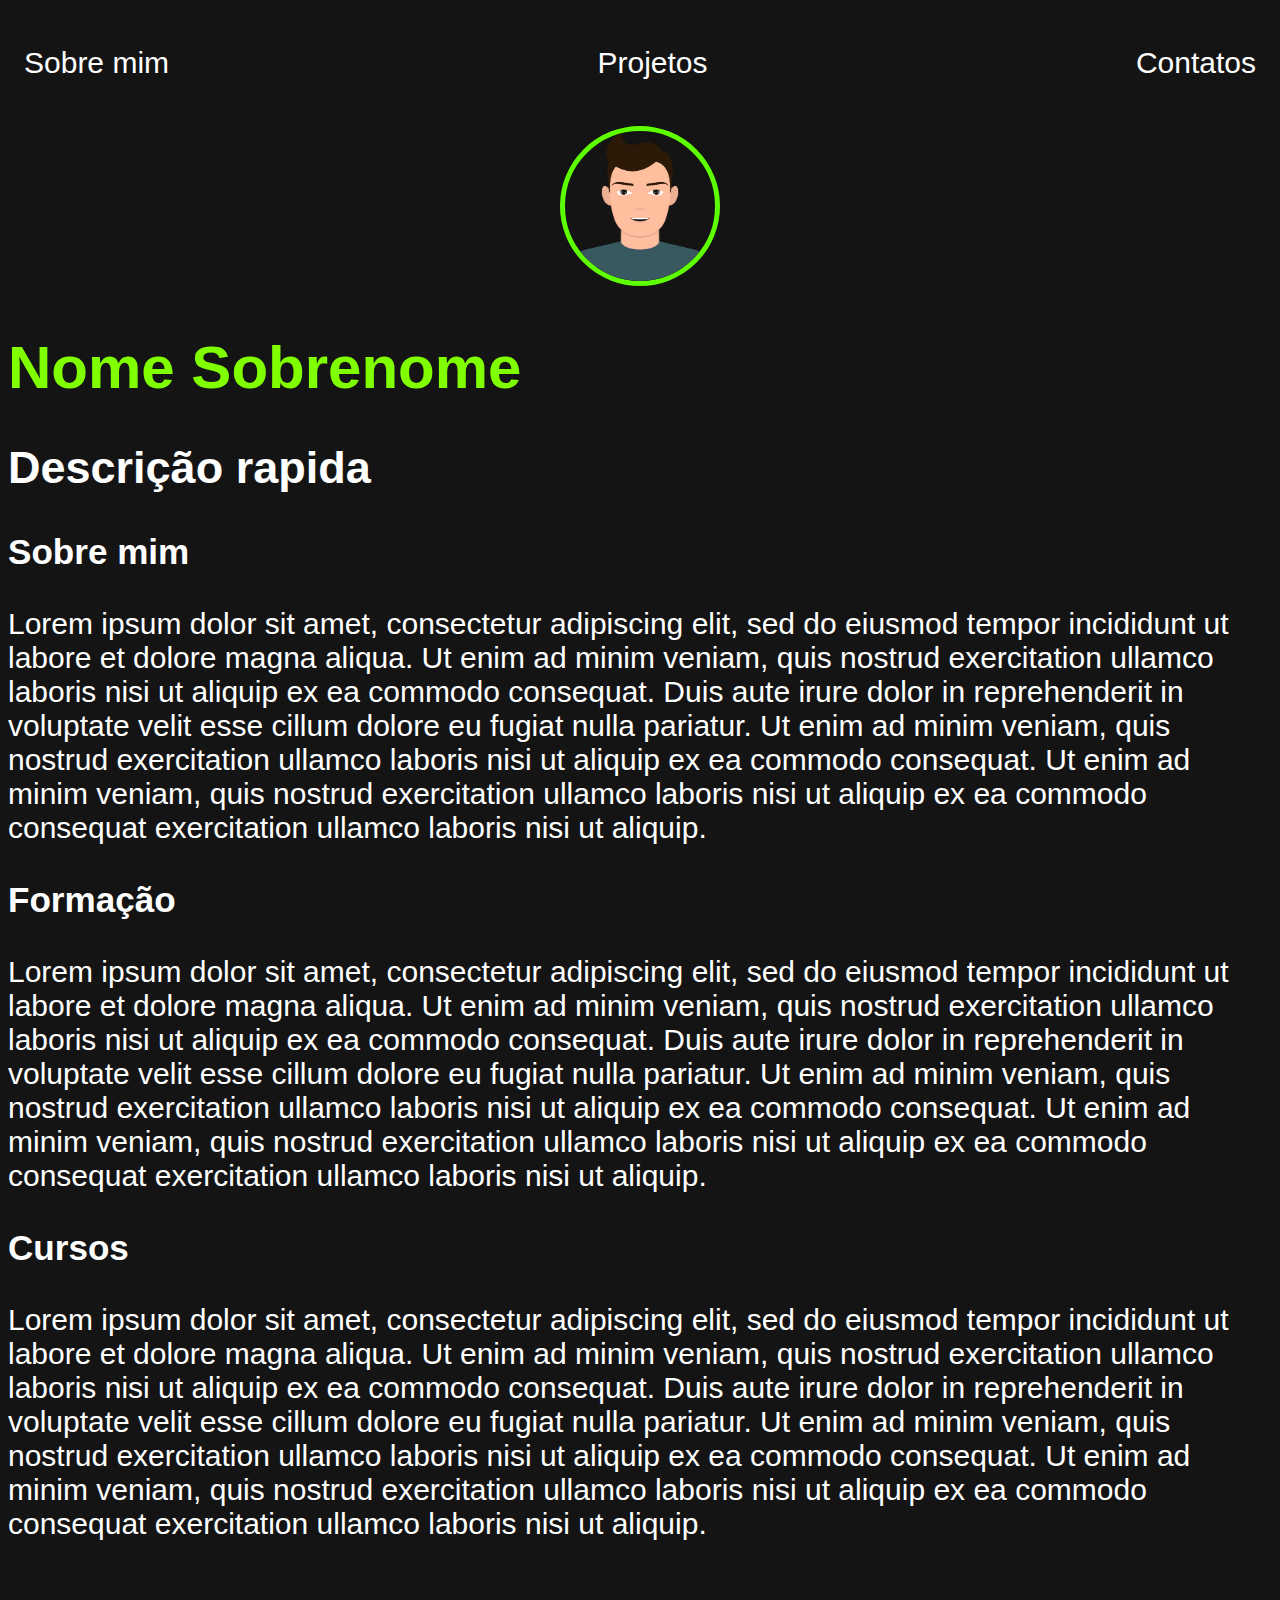
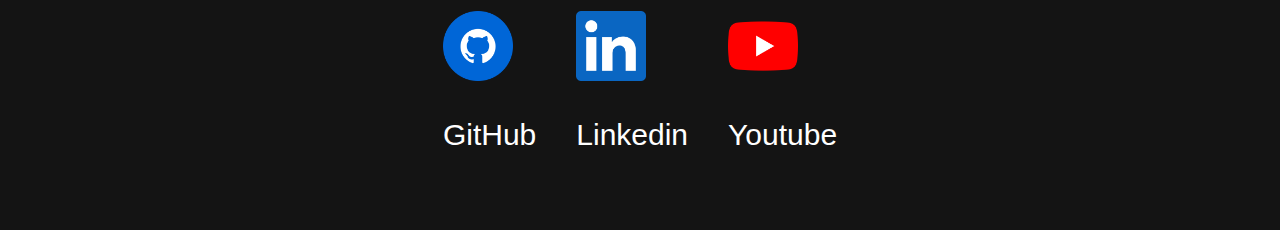
<file: index.html>
<!DOCTYPE html>
<html lang="PT-BR">
<head>
    <meta charset="UTF-8">
    <meta name="viewport" content="width=device-width, initial-scale=1.0">
    <title>Document</title>
    <link rel="stylesheet" href="style.css">
</head>
<body>
    <nav>
        <ul> 
            <li>
                <a href="corpo.html">Sobre mim</a>
            </li>
            <li>
                <a href="projeto.html">Projetos</a>
            </li>
            <li>
                <a href="contato.html">Contatos</a>
            </li>
        </ul>
    </nav>

    <header>
        <div class="center">
            <img src="./imagem/foto.png" alt=""> 
        </div>
        <h1 class="teste">Nome Sobrenome</h1>
        <h2>Descrição rapida</h2>
        
    </header>

    <main>
        <section>
            <h3>Sobre mim</h3>
            <p>
                Lorem ipsum dolor sit amet, consectetur adipiscing
                    elit, sed do eiusmod tempor incididunt ut labore
                    et dolore magna aliqua. Ut enim ad minim veniam, quis
                    nostrud exercitation ullamco laboris nisi ut aliquip
                    ex ea commodo consequat. Duis aute irure dolor in
                    reprehenderit in voluptate velit esse cillum dolore
                    eu fugiat nulla pariatur.
                    Ut enim ad minim veniam, quis
                    nostrud exercitation ullamco laboris nisi ut aliquip
                    ex ea commodo consequat.
                    Ut enim ad minim veniam, quis
                    nostrud exercitation ullamco laboris nisi ut aliquip
                    ex ea commodo consequat exercitation ullamco laboris nisi ut aliquip.
            </p>
        </section>
        <section></section>
            <h3>Formação</h3>
            <p>
                Lorem ipsum dolor sit amet, consectetur adipiscing
                    elit, sed do eiusmod tempor incididunt ut labore
                    et dolore magna aliqua. Ut enim ad minim veniam, quis
                    nostrud exercitation ullamco laboris nisi ut aliquip
                    ex ea commodo consequat. Duis aute irure dolor in
                    reprehenderit in voluptate velit esse cillum dolore
                    eu fugiat nulla pariatur.
                    Ut enim ad minim veniam, quis
                    nostrud exercitation ullamco laboris nisi ut aliquip
                    ex ea commodo consequat.
                    Ut enim ad minim veniam, quis
                    nostrud exercitation ullamco laboris nisi ut aliquip
                    ex ea commodo consequat exercitation ullamco laboris nisi ut aliquip.
            </p>
        </section>
        <section>
            <h3>Cursos</h3>
            <p>
                Lorem ipsum dolor sit amet, consectetur adipiscing
                    elit, sed do eiusmod tempor incididunt ut labore
                    et dolore magna aliqua. Ut enim ad minim veniam, quis
                    nostrud exercitation ullamco laboris nisi ut aliquip
                    ex ea commodo consequat. Duis aute irure dolor in
                    reprehenderit in voluptate velit esse cillum dolore
                    eu fugiat nulla pariatur.
                    Ut enim ad minim veniam, quis
                    nostrud exercitation ullamco laboris nisi ut aliquip
                    ex ea commodo consequat.
                    Ut enim ad minim veniam, quis
                    nostrud exercitation ullamco laboris nisi ut aliquip
                    ex ea commodo consequat exercitation ullamco laboris nisi ut aliquip.
            </p>
        </section>
    </main>

    <footer>
        <a href="https://github.com" target="_blank" rel="noopener noreferrer">
            <img src="./imagem/github.png" alt="GitHub Logo">
            <p>GitHub</p>
        </a>
        <a href="https://www.linkedin.com/feed/" target="_blank" rel="noopener noreferrer">
            <img src="./imagem/linkedin.png" alt="Linkedin Logo">
            <p>Linkedin</p>
        </a>
        <a href="https://www.youtube.com" target="_blank" rel="noopener noreferrer">
            <img src="./imagem/YT.png" alt="YOUTUBE">
            <p>Youtube</p>
        </a>
    </footer>
    



</body>
</html>
</file>
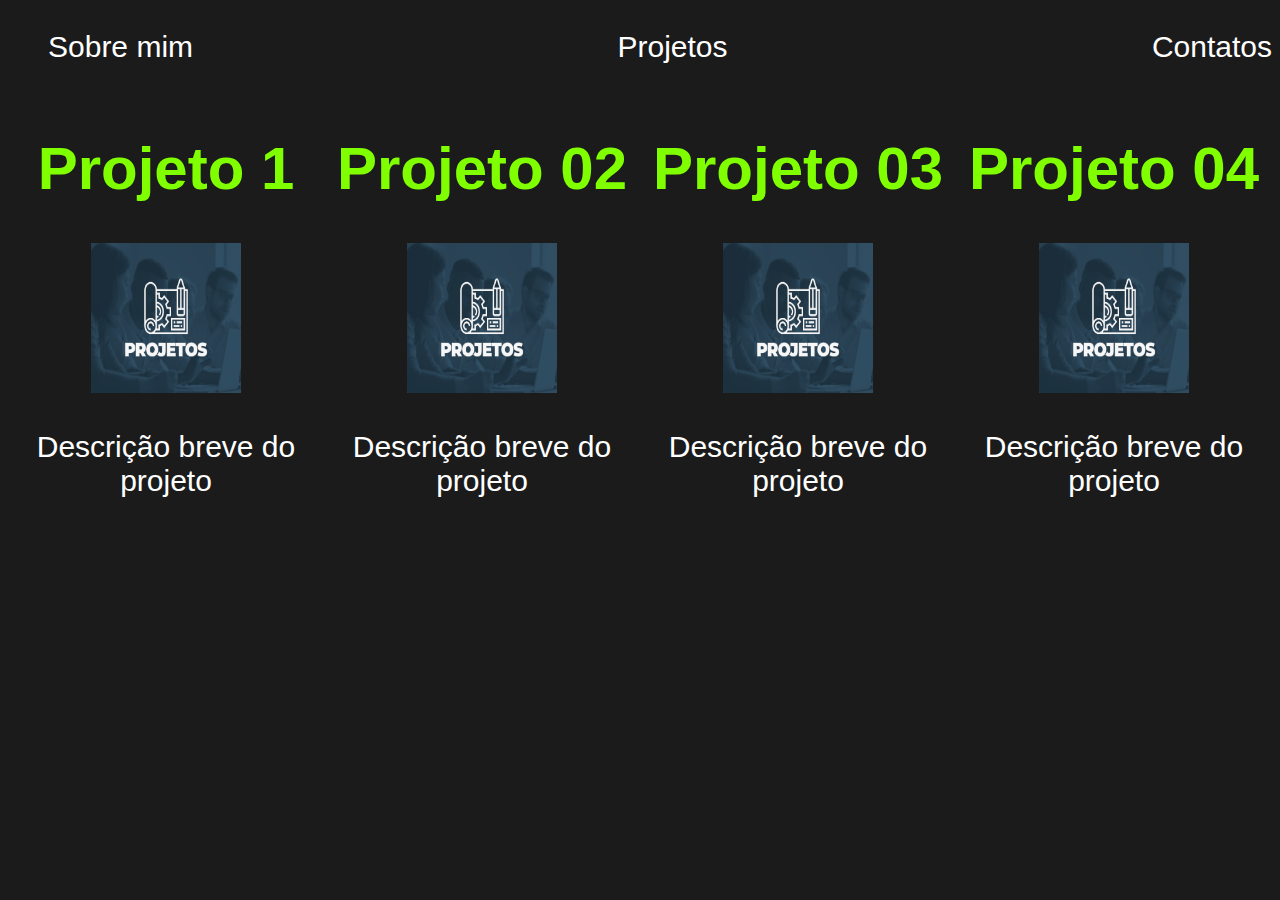
<file: projeto.html>
<!DOCTYPE html>
<html lang="pt-BR">
<head>
    <meta charset="UTF-8">
    <meta name="viewport" content="width=device-width, initial-scale=1.0">
    <title>Calculadora</title>
    <link rel="stylesheet" href="projeto.css">
</head>
<body>
    <nav class="textosinfo">
        <ul> 
            <li>
                <a href="corpo.html">Sobre mim</a>
            </li>
            <li>
                <a href="projeto.html">Projetos</a>
            </li>
            <li>
                <a href="contato.html">Contatos</a>
            </li>
        </ul>
    </nav>
    <!DOCTYPE html>
<html lang="pt-BR">
<head>
    <meta charset="UTF-8">
    <meta name="viewport" content="width=device-width, initial-scale=1.0">
    <title>Calculadora</title>
</head>
<body>
    <main>
        <section>
            <h1 class="calculadora">Projeto 1</h1>
            <a href="https://github.com" target="_blank" rel="noopener noreferrer">
                <img class="teste3" src="./projetos/projeto.png" alt="GitHub Logo">
            </a>
            <p>
                Descrição breve do projeto 
            </p>
        </section>
        <section>
            <h1 class="calculadora">Projeto 02</h1>
          
            <a href="https://github.com" target="_blank" rel="noopener noreferrer">
                <img class="teste3" src="./projetos/projeto.png" alt="GitHub Logo">
            </a>
            <p>
                Descrição breve do projeto 
            </p>
        </section>
        <section>
            <h1 class="calculadora">Projeto 03</h1>
            
            <a href="https://github.com" target="_blank" rel="noopener noreferrer">
                <img class="teste3" src="./projetos/projeto.png" alt="GitHub Logo">
            </a>
            <p>
                Descrição breve do projeto 
            </p>
        </section>
        <section>
            <h1 class="calculadora">Projeto 04</h1>
            
            <a href="https://github.com" target="_blank" rel="noopener noreferrer">
                <img class="teste3" src="./projetos/projeto.png" alt="GitHub Logo">
            </a>
            <p>
                Descrição breve do projeto 
            </p>
        </section>
    </main>
</body>
</html>
</file>
<file: style.css>
body {
    color: white;
    background-color: rgb(20, 20, 20);
    font-family: Arial, Helvetica, sans-serif;
    font-size: 30px;
}

ul {
    display: flex;
    justify-content: space-between;
    list-style-type:  none;
    align-items: center;
    padding: 16px;
}


a {
    color: rgb(255, 255, 255);
    text-decoration: none;
}

header img {
    width: 150px;
    height: 150px;
    border-radius: 50%;
    border: 5px solid rgb(94, 255, 0);
}
.center {
    text-align: center;
}

h1 {
    color:chartreuse
}

footer {
    display: flex; 
    justify-content: center; 
    align-items: center; 
    padding: 20px; 
}

footer img {
    width: 70px;
    height: 70px;
   /* background-color: azure;*/ 
}

footer a {
    margin: 20px; /* Espaçamento entre os links */
    
}

.container {
    padding: 0px 50px;
}

nav a:hover {
    color: green;
}
</file>
<file: projeto.css>
body {
    color: white;
    background-color: rgb(27, 27, 27);
    font-family: Arial, Helvetica, sans-serif;
    font-size: 30px;
}

ul {
    display: flex;
    justify-content: space-between;
    list-style-type:  none;
    align-items: center;
     
} 

main {
    display: flex;
    justify-content: space-between;
    text-align: center;
    align-items: center;
    
}
a {
    color: rgb(255, 255, 255);
    text-decoration: none;
    align-items: center;
}
.center {
    text-align: center;
}
h1 {
    color:chartreuse
}
.teste3 {
    height: 150px;
    width: 150px;
}
nav a:hover {
    color: green;
}
</file>
